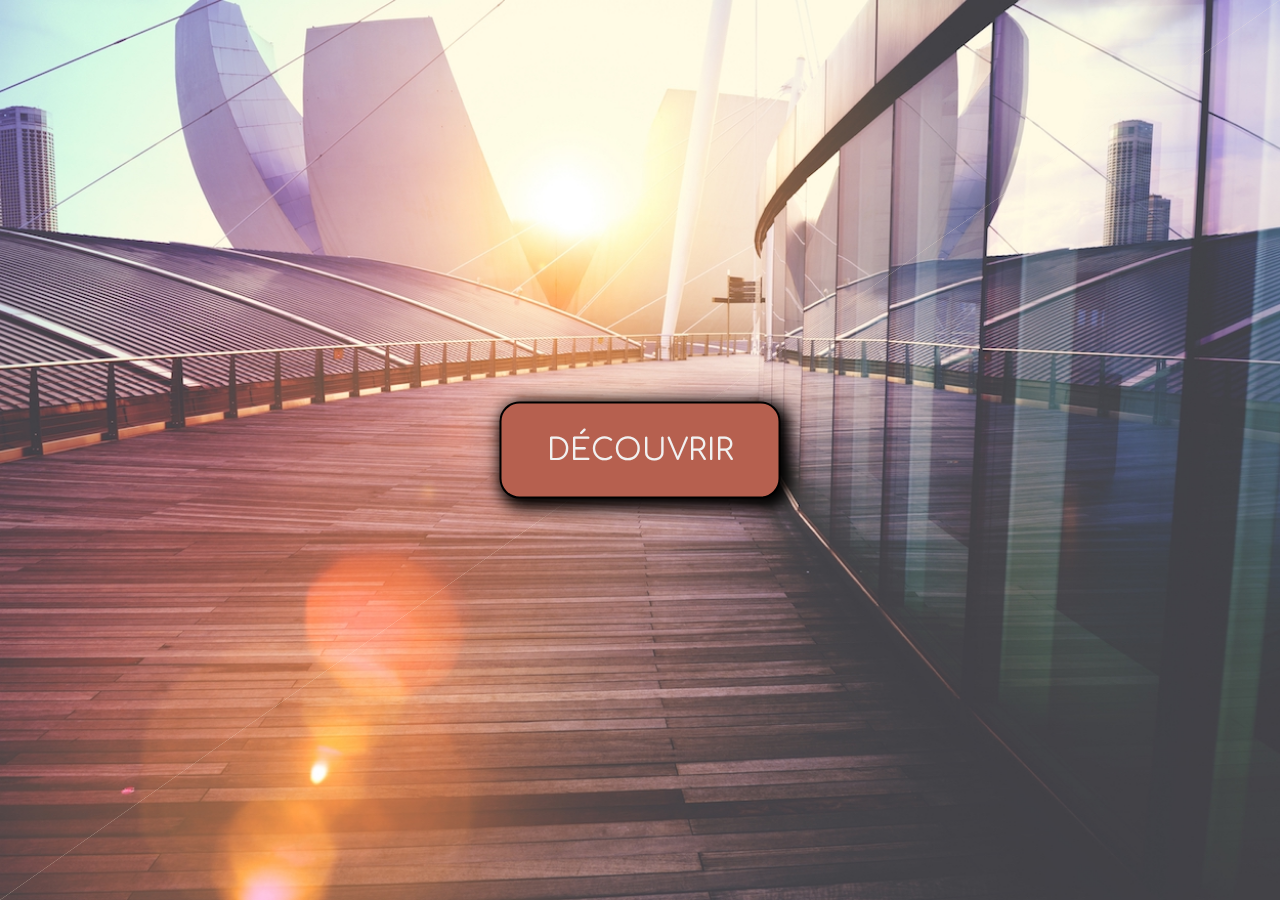
<file: index.html>
<!DOCTYPE html>
<html lang="en">
  <head>
    <meta charset="UTF-8" />
    <meta http-equiv="X-UA-Compatible" content="IE=edge" />
    <meta name="viewport" content="width=device-width, initial-scale=1.0" />
    <link rel="icon" href="./images/favicon.ico" />
    <link rel="stylesheet" href="./index.css" />
    <link
      rel="stylesheet"
      href="https://cdnjs.cloudflare.com/ajax/libs/font-awesome/6.1.2/css/all.min.css"
    />

    <title>Portfolio Stéphanie Le Bihan Développeuse Web</title>
    <meta
      name="description"
      content="En recherche active à Paris (junior) - Poste de développeur ou intégrateur  "
    />
  </head>
  <body>
    <div id="anim"></div>
    <div id="anim-2"></div>

    <button id="button" type="button" onclick="animation()">Découvrir</button>

    <div id="home-container">
      <header>
        <div id="background">
          <div class="back-container">
            <div class="logo">
              <picture>
                <source
                  srcset="images/Lotus-Flower-200w.png"
                  media="(min-width: 768px)"
                />
  
                <img src="images/Lotus-Flower-100w.png" alt="logo-lotus-flower" />
              </picture>
            </div>
            <div class="name">
              <h1>Stéphanie Le Bihan</h1>
            </div>
          </div>
  
          <div class="ellipse"></div>
        </div>
  
        <nav>
          <div class="btn-navigation">
            <div class="barre"></div>
            <div class="barre"></div>
            <div class="barre"></div>
          </div>
          <div class="navigation">
            <ul>
              <li>
                <a href="./index.html">
                  <i class="fa-solid fa-house"></i>
                </a>
                <a href="./competences.html">Compétences</a>
                <a href="./portfolio.html">Portfolio</a>
                <a href="./contact.html">Contact</a>
              </li>
            </ul>
          </div>
        </nav>
      </header>
      
      <main id="main">
        <i class="fa-solid fa-code"></i>
        <p>Bienvenue sur mon portfolio,</p>
        <p>
          Actuellement diplômée de la formation Développeuse Web
          d'OpenClassRooms, Je suis à la recherche d'un CDI sur Paris :-) Si
          vous souhaitez en connaître plus sur moi-même, mon parcours ou les
          projets, je vous invite à me contacter ou à naviguer sur le site.
        </p>
        <i class="fa-solid fa-laptop-code"></i>
      </main>
      <!-- footer Section -->
      <footer id="footer">
        <div class="footer-container">
          <p>Copyright © 2022 Stéphanie Le Bihan</p>
        </div>
      </footer>
      <!-- End footer Section -->
    </div>

    <script src="./index.js"></script>
  </body>
</html>
</file>
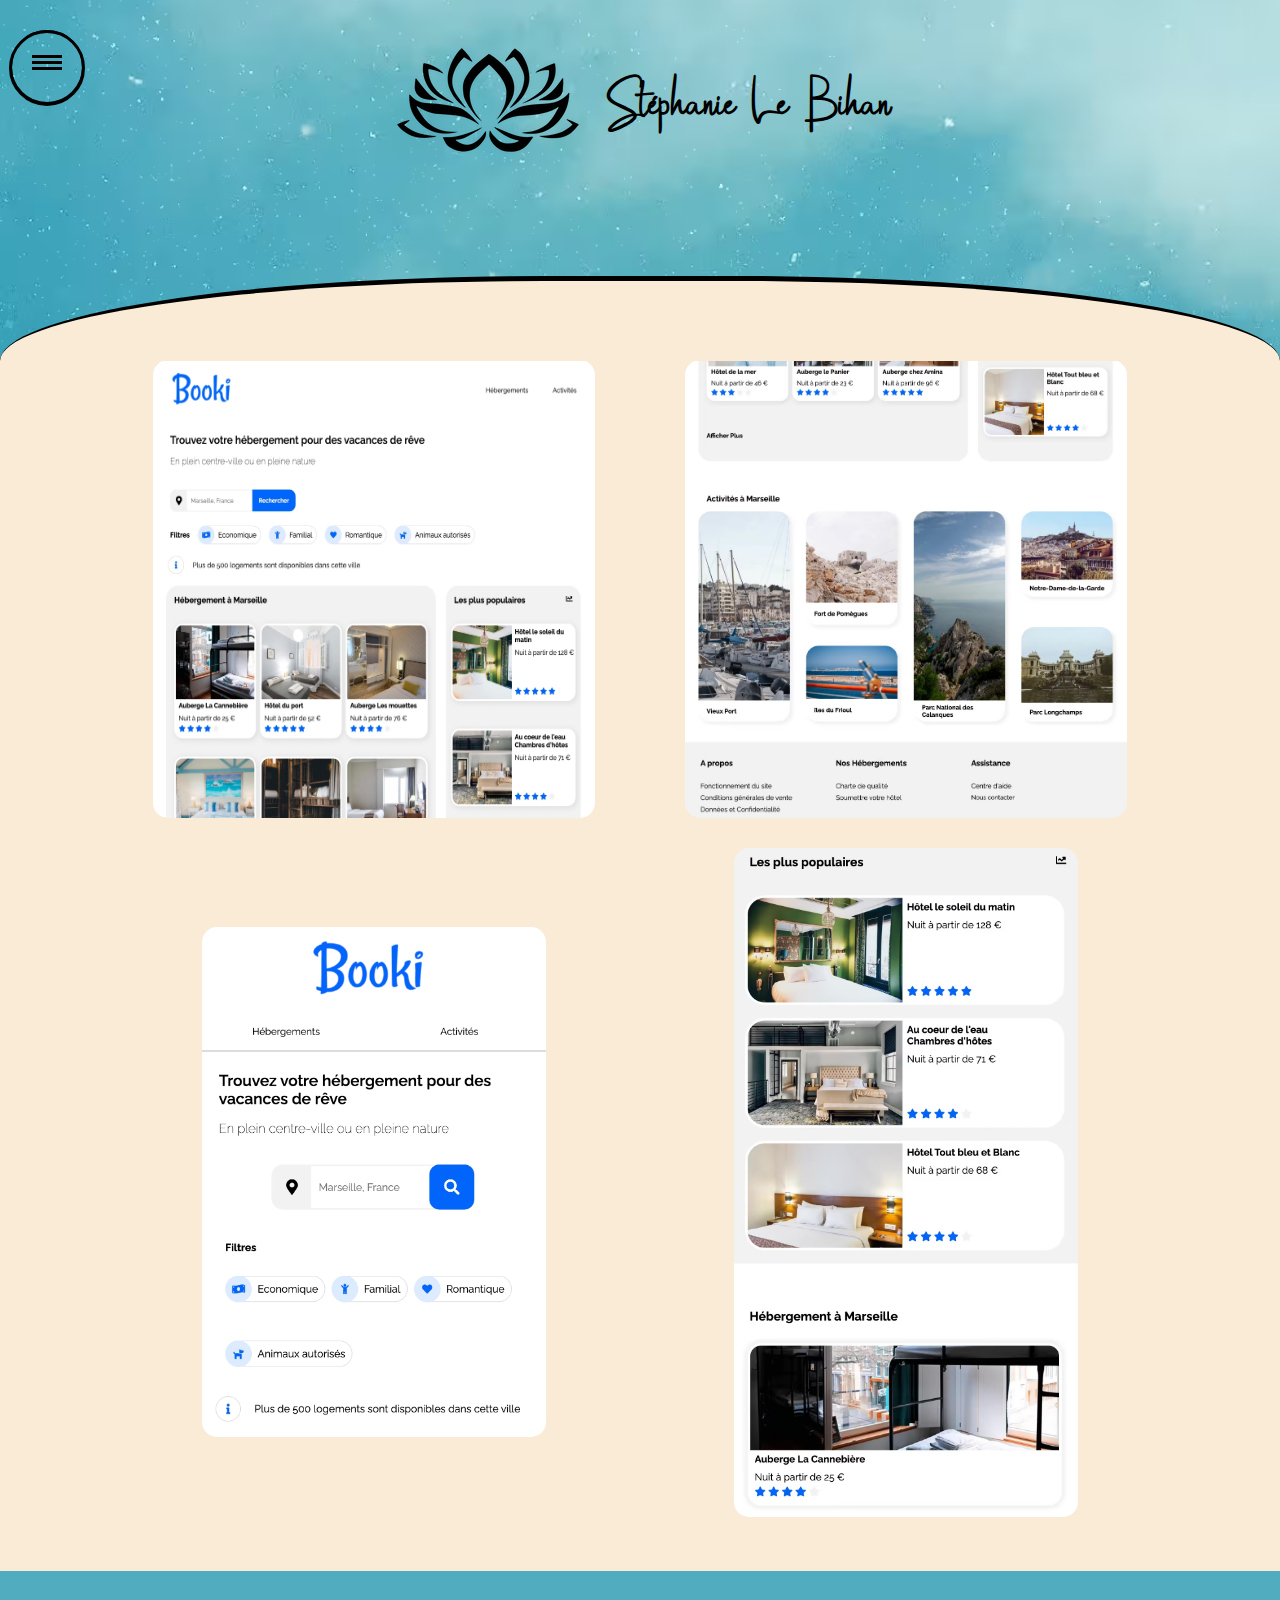
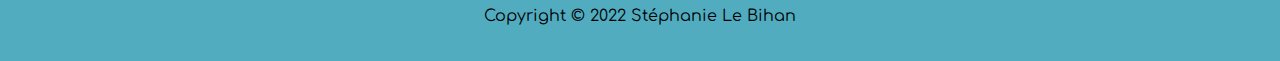
<file: booki.html>
<!DOCTYPE html>
<html lang="fr">
  <head>
    <meta charset="UTF-8" />
    <meta http-equiv="X-UA-Compatible" content="IE=edge" />
    <meta name="viewport" content="width=device-width, initial-scale=1.0" />
    <link rel="icon" href="./images/favicon.ico" />
    <link rel="stylesheet" href="./portfolio-mobile.css" />
    <link
      rel="stylesheet"
      href="https://cdnjs.cloudflare.com/ajax/libs/font-awesome/6.1.2/css/all.min.css"
    />
    <title>Booki</title>
    <meta
      name="description"
      content="En recherche active à Paris (junior) - Poste de développeur ou intégrateur  "
    />
  </head>
  <body>
    <header>
      <div id="background">
        <div class="back-container">
          <div class="logo">
            <picture>
              <source
                srcset="images/Lotus-Flower-200w.png"
                media="(min-width: 768px)"
              />

              <img src="images/Lotus-Flower-100w.png" alt="logo-lotus-flower" />
            </picture>
          </div>
          <div class="name">
            <h1>Stéphanie Le Bihan</h1>
          </div>
        </div>

        <div class="ellipse"></div>
      </div>

      <nav>
        <div class="btn-navigation">
          <div class="barre"></div>
          <div class="barre"></div>
          <div class="barre"></div>
        </div>
        <div class="navigation">
          <ul>
            <li>
              <a href="./index.html">
                <i class="fa-solid fa-house"></i>
              </a>
              <a href="./competences.html">Compétences</a>
              <a href="./portfolio.html">Portfolio</a>
              <a href="./contact.html">Contact</a>
            </li>
          </ul>
        </div>
      </nav>
    </header>

    <main id="main">
      <div class="contain">
        <div class="image-container h-100 w-90">
          <a href="./images/booki-1.avif" target="_blank">
            <img src="./images/booki-1.avif" alt="photo-1-booki" />
          </a>
        </div>
        <div class="image-container h-100 w-90">
          <a href="./images/booki-2.avif" target="_blank">
            <img src="./images/booki-2.avif" alt="photo-2-booki" />
          </a>
        </div>
        <div class="image-container w-70">
          <a href="./images/booki-mobile-1.avif" target="_blank">
            <img
              src="./images/booki-mobile-1.avif"
              alt="photo-mobile-1-booki"
            />
          </a>
        </div>
        <div class="image-container w-70">
          <a href="./images/booki-mobile-2.avif" target="_blank">
            <img
              src="./images/booki-mobile-2.avif"
              alt="photo-mobile-2-booki"
            />
          </a>
        </div>
      </div>
    </main>

    <!-- footer Section -->
    <footer id="footer">
      <div class="footer-container">
        <p>Copyright © 2022 Stéphanie Le Bihan</p>
      </div>
    </footer>
    <!-- End footer Section -->

    <script src="./portfolio.js"></script>
  </body>
</html>
</file>
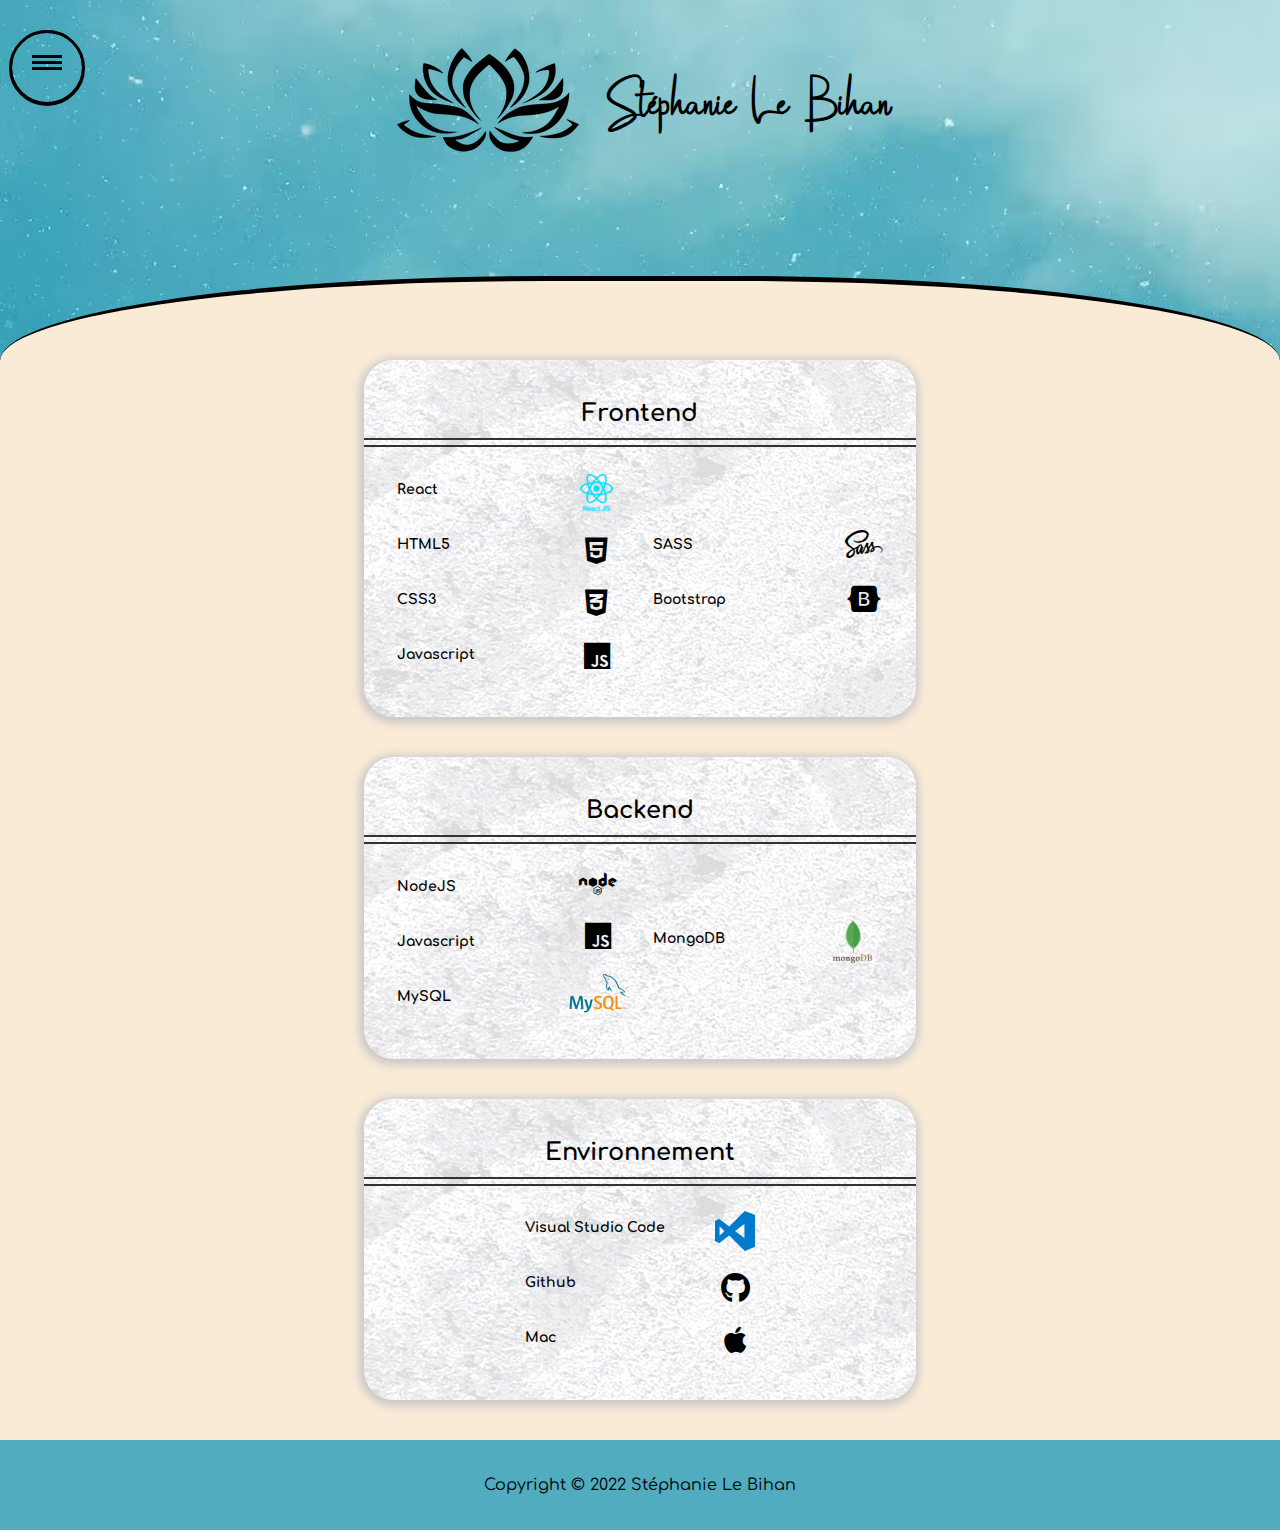
<file: competences.html>
<!DOCTYPE html>
<html lang="en">
  <head>
    <meta charset="UTF-8" />
    <meta http-equiv="X-UA-Compatible" content="IE=edge" />
    <meta name="viewport" content="width=device-width, initial-scale=1.0" />
    <link rel="icon" href="./images/favicon.ico" />
    <link rel="stylesheet" href="./competences.css" />
    <link
      rel="stylesheet"
      href="https://cdnjs.cloudflare.com/ajax/libs/font-awesome/6.1.2/css/all.min.css"
    />

    <title>Competences</title>
    <meta
      name="description"
      content="En recherche active à Paris (junior) - Poste de développeur ou intégrateur  "
    />
  </head>
  <body>
    <header>
      <div id="background">
        <div class="back-container">
          <div class="logo">
            <picture>
              <source
                srcset="images/Lotus-Flower-200w.png"
                media="(min-width: 768px)"
              />

              <img src="images/Lotus-Flower-100w.png" alt="logo-lotus-flower" />
            </picture>
          </div>
          <div class="name">
            <h1>Stéphanie Le Bihan</h1>
          </div>
        </div>

        <div class="ellipse"></div>
      </div>

      <nav>
        <div class="btn-navigation">
          <div class="barre"></div>
          <div class="barre"></div>
          <div class="barre"></div>
        </div>
        <div class="navigation">
          <ul>
            <li>
              <a href="./index.html">
                <i class="fa-solid fa-house"></i>
              </a>
              <a href="./competences.html">Compétences</a>
              <a href="./portfolio.html">Portfolio</a>
              <a href="./contact.html">Contact</a>
            </li>
          </ul>
        </div>
      </nav>
    </header>

    <!-- competences Section-->
    <main id="main">
      <section id="competences">
        <div class="competences-item" id="frontend">
          <h2>Frontend</h2>
          <hr />

          <div class="frontend-container">
            <div class="item-el">
              <div class="item-text">
                <ul>
                  <li><h3>React</h3></li>
                  <li><h3>HTML5</h3></li>
                  <li><h3>CSS3</h3></li>
                  <li><h3>Javascript</h3></li>
                </ul>
              </div>
              <div class="item-icon">
                <img
                  src="./images/1631110818-logo-react-js.png"
                  alt="logo-react"
                />
                <i class="fa-brands fa-html5"></i>
                <i class="fa-brands fa-css3-alt"></i>
                <i class="fa-brands fa-js"></i>
              </div>
            </div>
            <div class="item-el">
              <div class="item-text">
                <ul>
                  <li><h3>SASS</h3></li>
                  <li><h3>Bootstrap</h3></li>
                </ul>
              </div>
              <div class="item-icon">
                <i class="fa-brands fa-sass"></i>
                <i class="fa-brands fa-bootstrap"></i>
              </div>
            </div>
          </div>
        </div>

        <div class="competences-item" id="backend">
          <h2>Backend</h2>
          <hr />

          <div class="frontend-container">
            <div class="item-el">
              <div class="item-text">
                <ul>
                  <li><h3>NodeJS</h3></li>
                  <li><h3>Javascript</h3></li>
                  <li><h3>MySQL</h3></li>
                </ul>
              </div>

              <div class="item-icon">
                <i class="fa-brands fa-node"></i>
                <i class="fa-brands fa-js"></i>
                <img src="./images/logo-mysql-170x115.png" alt="logo mysql" />
              </div>
            </div>

            <div class="item-el">
              <div class="item-text">
                <ul>
                  <li>
                    <h3>MongoDB</h3>
                  </li>
                </ul>
              </div>

              <div class="item-icon">
                <img
                  src="./images/logo-mongo.png"
                  alt="logo mongoDB"
                  class="mongoDB"
                />
              </div>
            </div>
          </div>
        </div>

        <div class="competences-item" id="environnement">
          <h2>Environnement</h2>
          <hr />

          <div class="frontend-container">
            <div class="item-el">
              <div class="item-text">
                <ul>
                  <li><h3>Visual Studio Code</h3></li>
                  <li><h3>Github</h3></li>
                  <li><h3>Mac</h3></li>
                </ul>
              </div>

              <div class="item-icon">
                <img
                  src="./images/visual-studio-code-logo.png"
                  alt="logo visual-studio-code"
                />

                <i class="fa-brands fa-github"></i>

                <i class="fa-brands fa-apple"></i>
              </div>
            </div>
          </div>
        </div>
      </section>
    </main>
    <!-- End competences Section-->

    <!-- footer Section -->
    <footer>
      <div class="footer-container">
        <p>Copyright © 2022 Stéphanie Le Bihan</p>
      </div>
    </footer>
    <!-- End footer Section -->

    <script src="./apps.js"></script>
  </body>
</html>
</file>
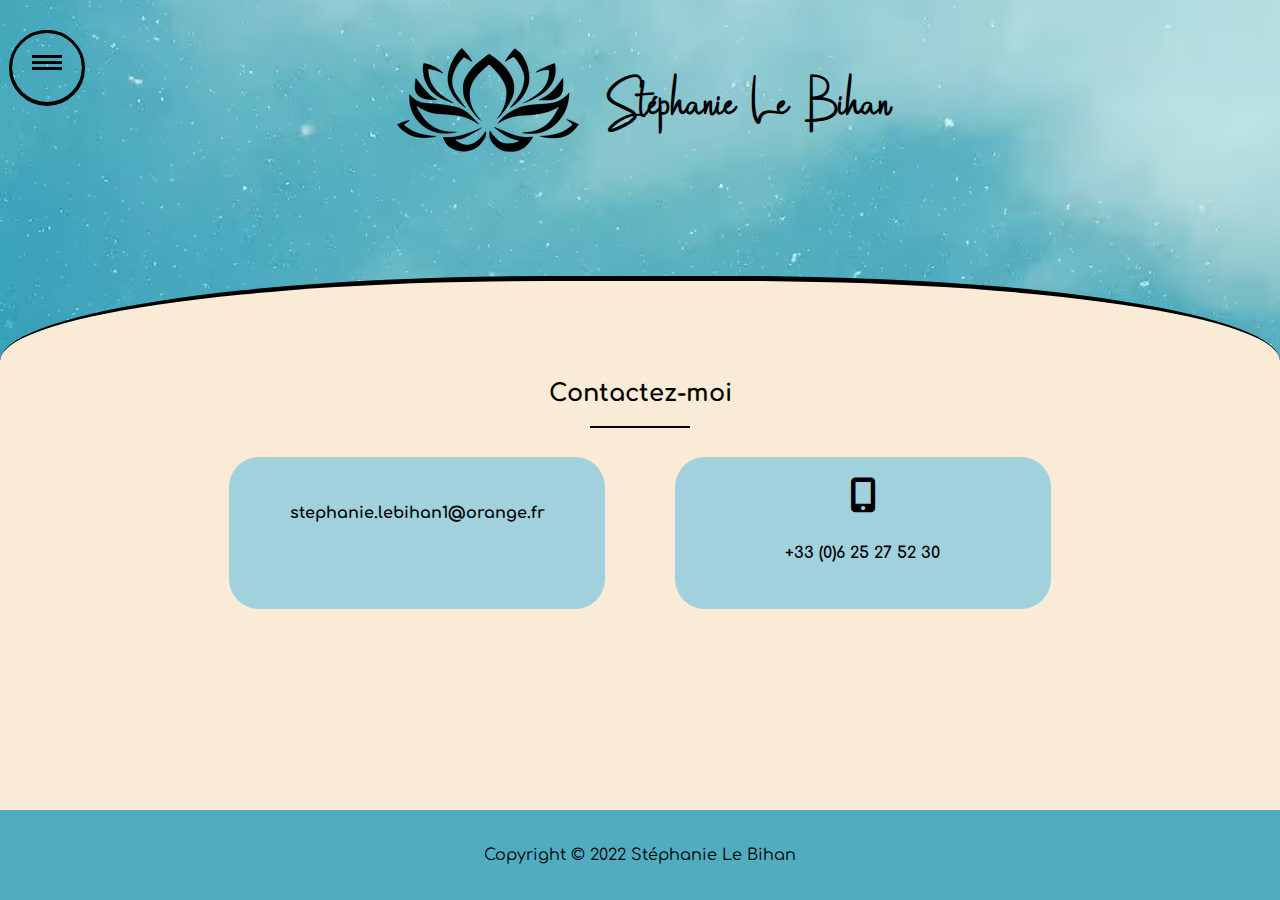
<file: contact.html>
<!DOCTYPE html>
<html lang="en">
  <head>
    <meta charset="UTF-8" />
    <meta http-equiv="X-UA-Compatible" content="IE=edge" />
    <meta name="viewport" content="width=device-width, initial-scale=1.0" />
    <link rel="icon" href="./images/favicon.ico" />
    <link rel="stylesheet" href="./contact.css" />
    <link
      rel="stylesheet"
      href="https://cdnjs.cloudflare.com/ajax/libs/font-awesome/6.1.2/css/all.min.css"
    />
    <title>Contact</title>
    <meta
      name="description"
      content="En recherche active à Paris (junior) - Poste de développeur ou intégrateur  "
    />
  </head>
  <body>
    <header>
      <div id="background">
        <div class="back-container">
          <div class="logo">
            <picture>
              <source
                srcset="images/Lotus-Flower-200w.png"
                media="(min-width: 768px)"
              />

              <img src="images/Lotus-Flower-100w.png" alt="logo-lotus-flower" />
            </picture>
          </div>
          <div class="name">
            <h1>Stéphanie Le Bihan</h1>
          </div>
        </div>

        <div class="ellipse"></div>
      </div>

      <nav>
        <div class="btn-navigation">
          <div class="barre"></div>
          <div class="barre"></div>
          <div class="barre"></div>
        </div>
        <div class="navigation">
          <ul>
            <li>
              <a href="./index.html">
                <i class="fa-solid fa-house"></i>
              </a>
              <a href="./competences.html">Compétences</a>
              <a href="./portfolio.html">Portfolio</a>
              <a href="./contact.html">Contact</a>
            </li>
          </ul>
        </div>
      </nav>
    </header>

    <main id="main">
      <section id="contact">
        <div class="outer-container">
          <div class="outer-container title">
            <h2>Contactez-moi</h2>
          </div>
          <div class="space-between">
            <div class="bloc-mail">
              <div class="icon">
                <i class="fa-duotone fa-at"></i>
              </div>
              <div class="text">
                <p>stephanie.lebihan1@orange.fr</p>
              </div>
            </div>
            <div class="bloc-mail">
              <div class="icon">
                <i class="fa-solid fa-mobile-screen-button"></i>
              </div>
              <div class="text">
                <p>+33 (0)6 25 27 52 30</p>
              </div>
            </div>
          </div>
        </div>
      </section>
    </main>
    <!-- footer Section -->
    <footer id="footer">
      <div class="footer-container">
        <p>Copyright © 2022 Stéphanie Le Bihan</p>
      </div>
    </footer>
    <!-- End footer Section -->
    <script src="./portfolio.js"></script>
  </body>
</html>
</file>
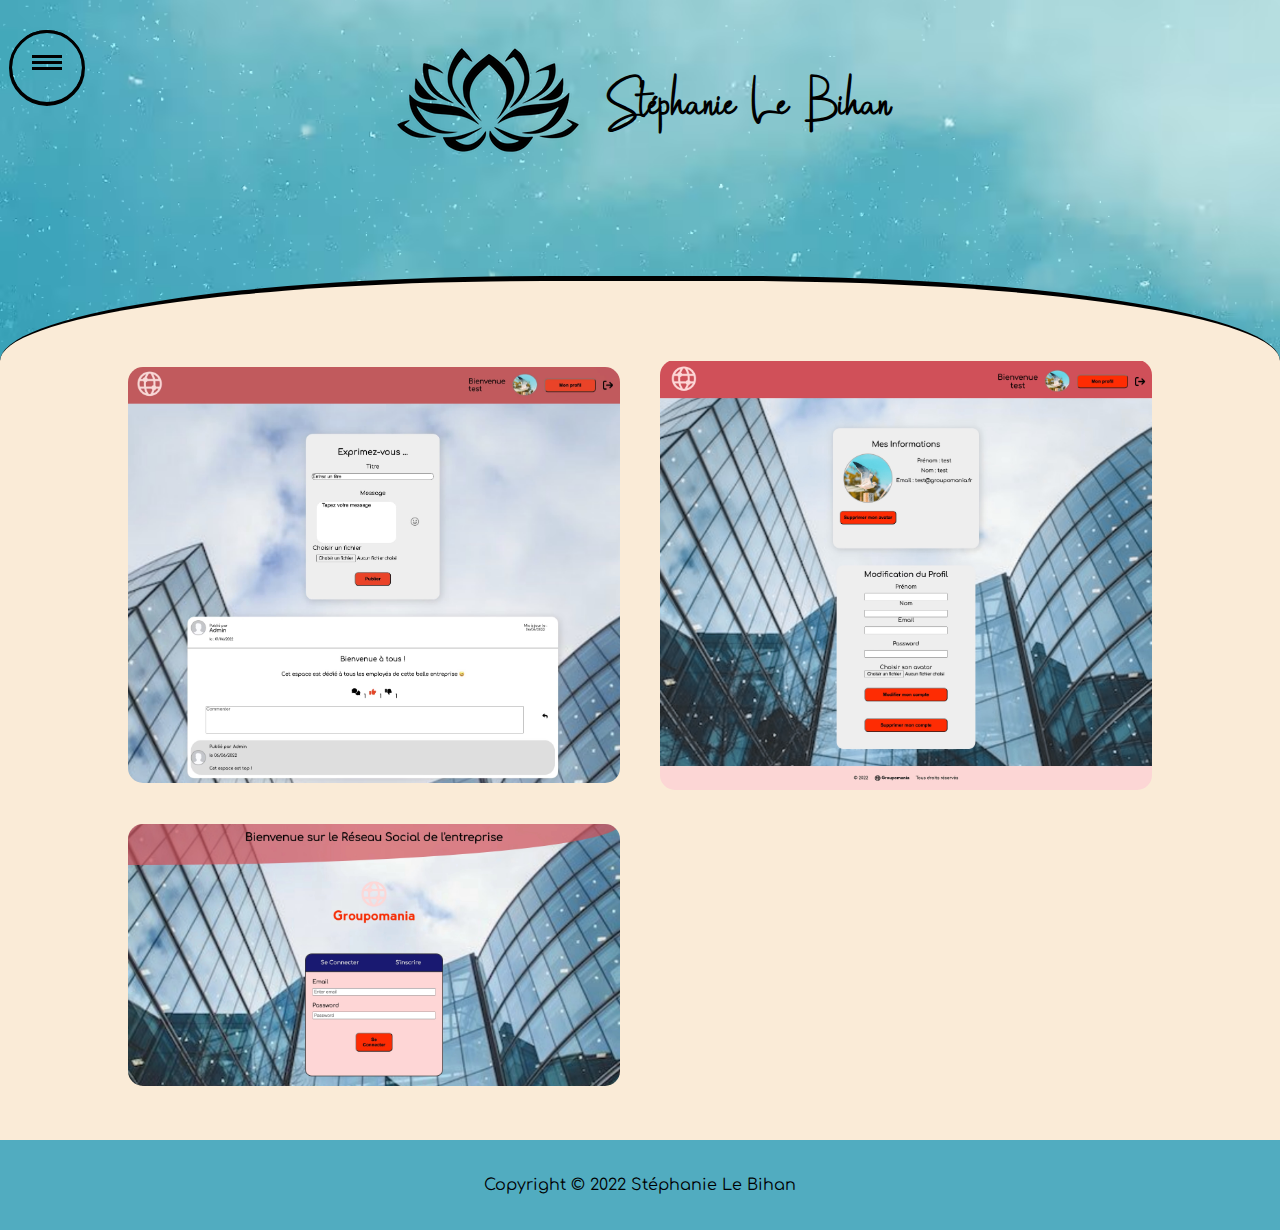
<file: groupomania.html>
<!DOCTYPE html>
<html lang="fr">
  <head>
    <meta charset="UTF-8" />
    <meta http-equiv="X-UA-Compatible" content="IE=edge" />
    <meta name="viewport" content="width=device-width, initial-scale=1.0" />
    <link rel="icon" href="./images/favicon.ico" />
    <link rel="stylesheet" href="./portfolio-mobile.css" />
    <link
      rel="stylesheet"
      href="https://cdnjs.cloudflare.com/ajax/libs/font-awesome/6.1.2/css/all.min.css"
    />
    <title>Groupomania</title>
    <meta
      name="description"
      content="En recherche active à Paris (junior) - Poste de développeur ou intégrateur  "
    />
  </head>
  <body>
    <header>
      <div id="background">
        <div class="back-container">
          <div class="logo">
            <picture>
              <source
                srcset="images/Lotus-Flower-200w.png"
                media="(min-width: 768px)"
              />

              <img src="images/Lotus-Flower-100w.png" alt="logo-lotus-flower" />
            </picture>
          </div>
          <div class="name">
            <h1>Stéphanie Le Bihan</h1>
          </div>
        </div>

        <div class="ellipse"></div>
      </div>

      <nav>
        <div class="btn-navigation">
          <div class="barre"></div>
          <div class="barre"></div>
          <div class="barre"></div>
        </div>
        <div class="navigation">
          <ul>
            <li>
              <a href="./index.html">
                <i class="fa-solid fa-house"></i>
              </a>
              <a href="./competences.html">Compétences</a>
              <a href="./portfolio.html">Portfolio</a>
              <a href="./contact.html">Contact</a>
            </li>
          </ul>
        </div>
      </nav>
    </header>

    <main id="main">
      <div class="contain">
        <div class="image-container">
          <a href="./images/groupomania-1.avif" target="_blank">
            <img src="./images/groupomania-1.avif" alt="photo-1-groupomania" />
          </a>
        </div>
        <div class="image-container">
          <a href="./images/groupomania-3.avif" target="_blank">
            <img src="./images/groupomania-3.avif" alt="photo-2-groupomania" />
          </a>
        </div>
        <div class="image-container">
          <a href="./images/groupomania-2.avif" target="_blank">
            <img src="./images/groupomania-2.avif" alt="photo-3-groupomania" />
          </a>
        </div>
      </div>
    </main>

    <!-- footer Section -->
    <footer id="footer">
      <div class="footer-container">
        <p>Copyright © 2022 Stéphanie Le Bihan</p>
      </div>
    </footer>
    <!-- End footer Section -->

    <script src="./portfolio.js"></script>
  </body>
</html>
</file>
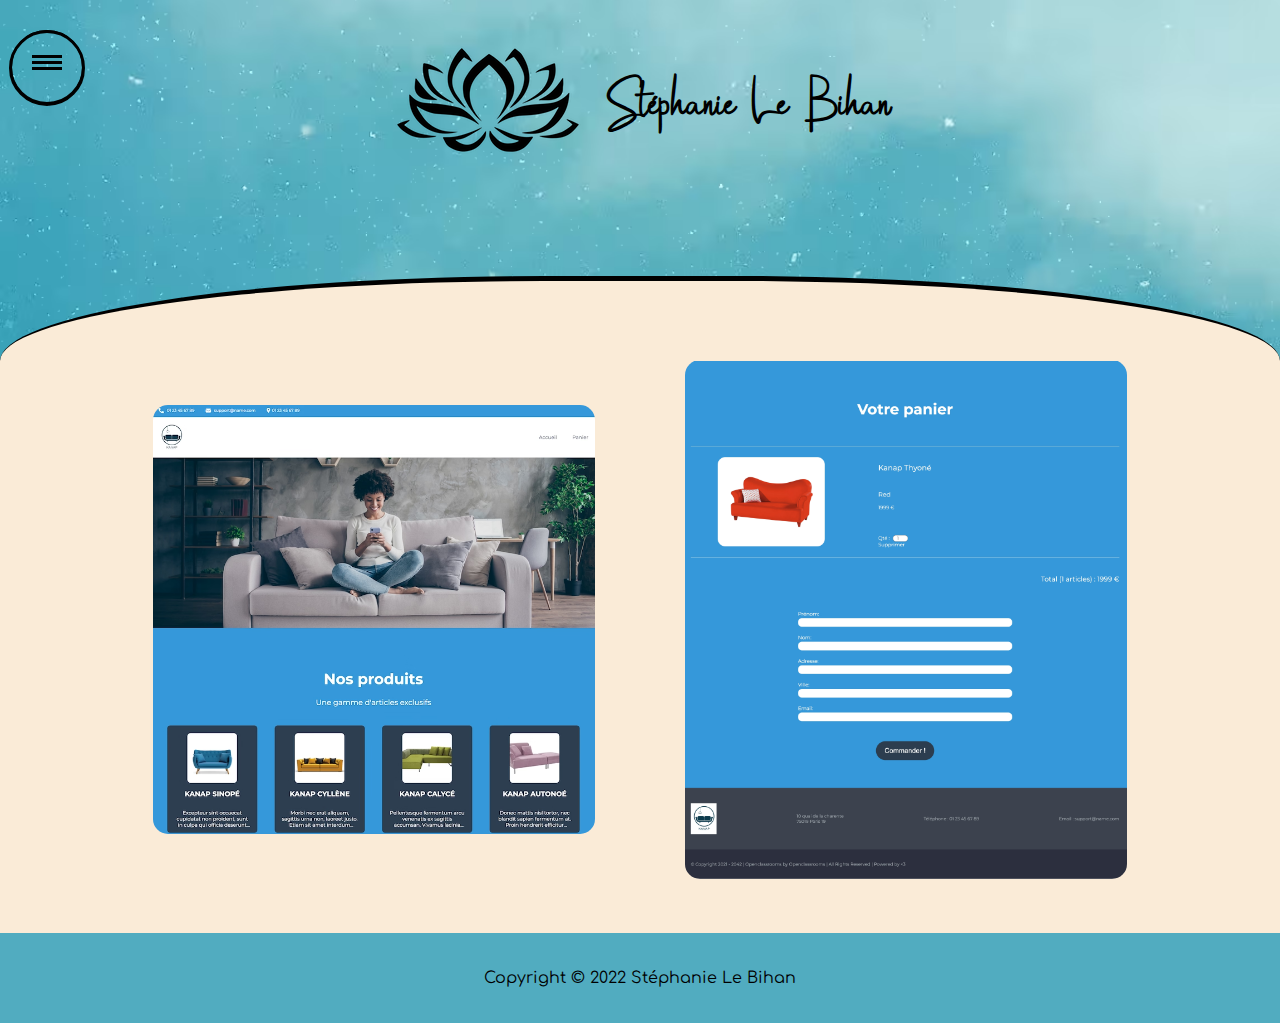
<file: kanap.html>
<!DOCTYPE html>
<html lang="fr">
  <head>
    <meta charset="UTF-8" />
    <meta http-equiv="X-UA-Compatible" content="IE=edge" />
    <meta name="viewport" content="width=device-width, initial-scale=1.0" />
    <link rel="icon" href="./images/favicon.ico" />
    <link rel="stylesheet" href="./portfolio-mobile.css" />
    <link
      rel="stylesheet"
      href="https://cdnjs.cloudflare.com/ajax/libs/font-awesome/6.1.2/css/all.min.css"
    />
    <title>Kanap</title>
    <meta
      name="description"
      content="En recherche active à Paris (junior) - Poste de développeur ou intégrateur  "
    />
  </head>
  <body>
    <header>
      <div id="background">
        <div class="back-container">
          <div class="logo">
            <picture>
              <source
                srcset="images/Lotus-Flower-200w.png"
                media="(min-width: 768px)"
              />

              <img src="images/Lotus-Flower-100w.png" alt="logo-lotus-flower" />
            </picture>
          </div>
          <div class="name">
            <h1>Stéphanie Le Bihan</h1>
          </div>
        </div>

        <div class="ellipse"></div>
      </div>

      <nav>
        <div class="btn-navigation">
          <div class="barre"></div>
          <div class="barre"></div>
          <div class="barre"></div>
        </div>
        <div class="navigation">
          <ul>
            <li>
              <a href="./index.html">
                <i class="fa-solid fa-house"></i>
              </a>
              <a href="./competences.html">Compétences</a>
              <a href="./portfolio.html">Portfolio</a>
              <a href="./contact.html">Contact</a>
            </li>
          </ul>
        </div>
      </nav>
    </header>

    <main id="main">
      <div class="contain">
        <div class="image-container w-90">
          <a href="./images/Kanap-1.avif" target="_blank">
            <img src="./images/Kanap-1.avif" alt="photo-1-kanap" />
          </a>
        </div>
        <div class="image-container w-90">
          <a href="./images/Kanap-2.avif" target="_blank">
            <img src="./images/Kanap-2.avif" alt="photo-2-kanap" />
          </a>
        </div>
      </div>
    </main>

    <!-- footer Section -->
    <footer id="footer">
      <div class="footer-container">
        <p>Copyright © 2022 Stéphanie Le Bihan</p>
      </div>
    </footer>
    <!-- End footer Section -->

    <script src="./portfolio.js"></script>
  </body>
</html>
</file>
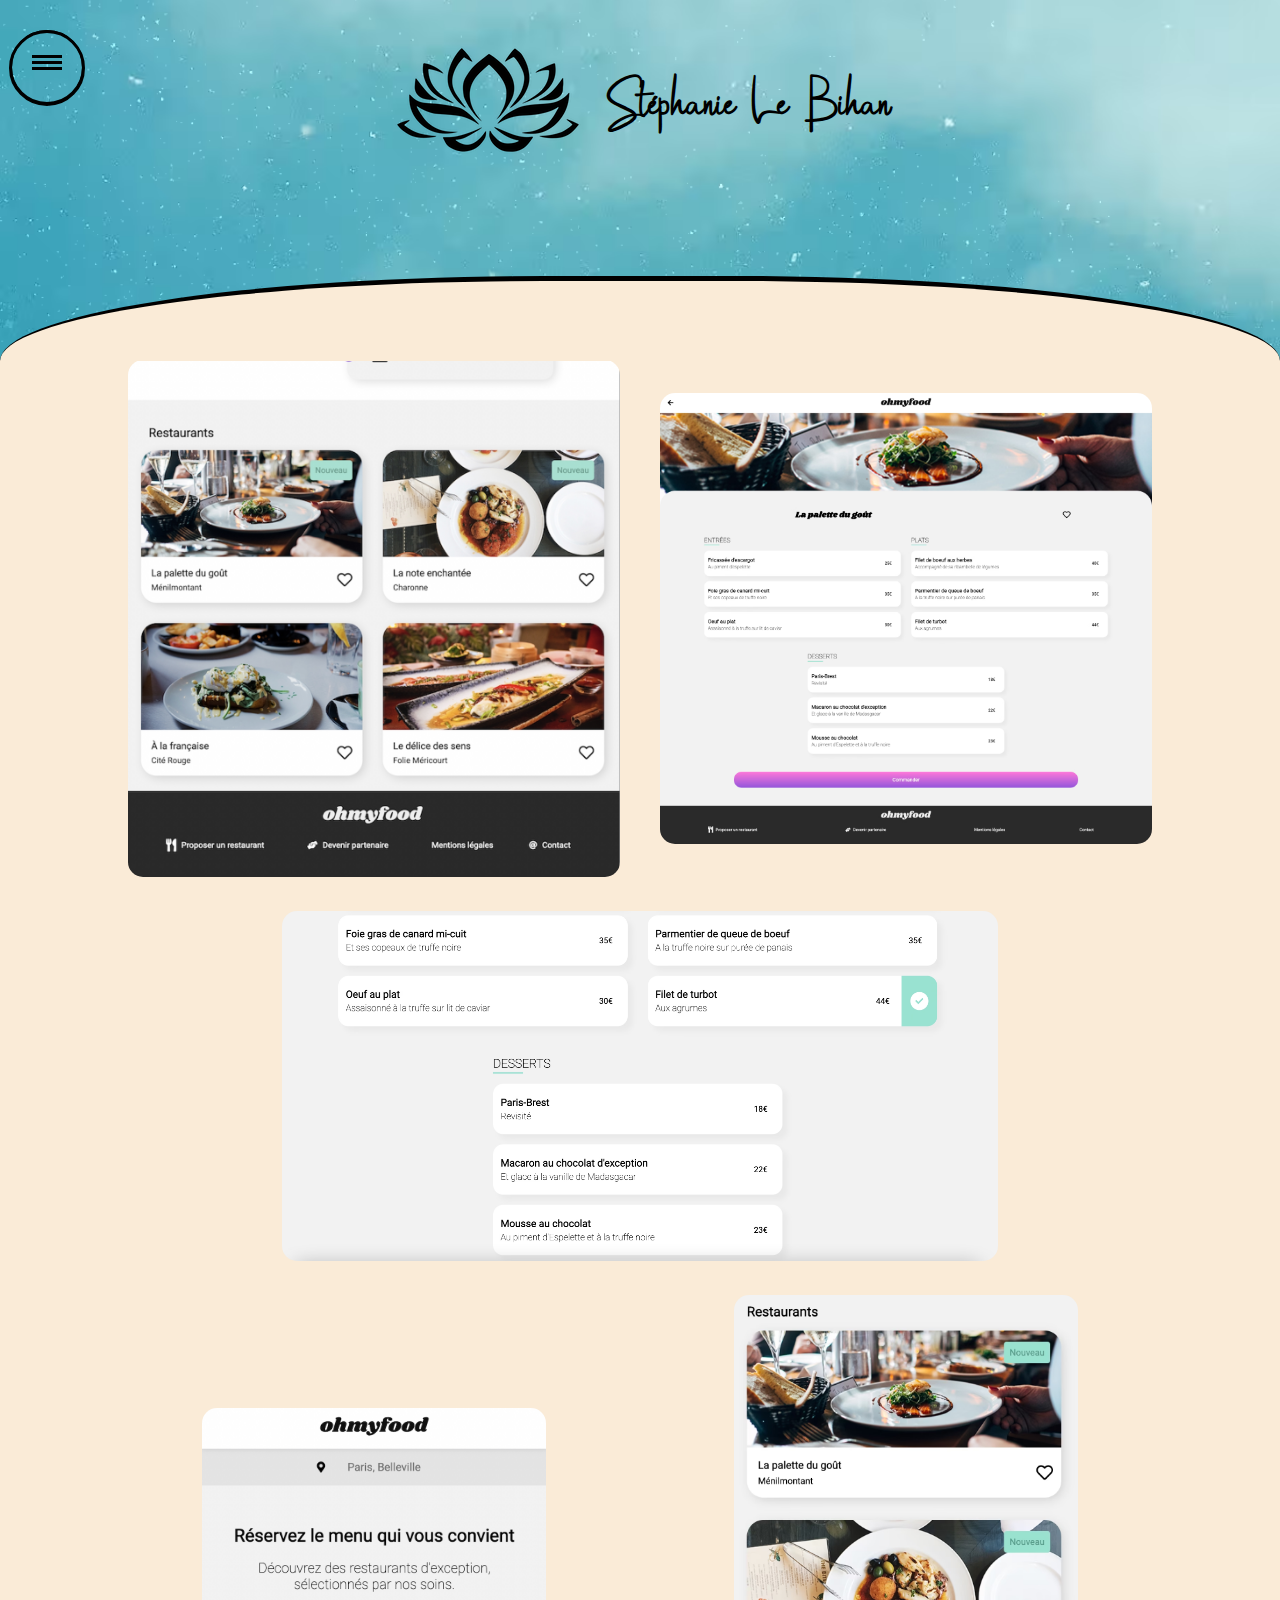
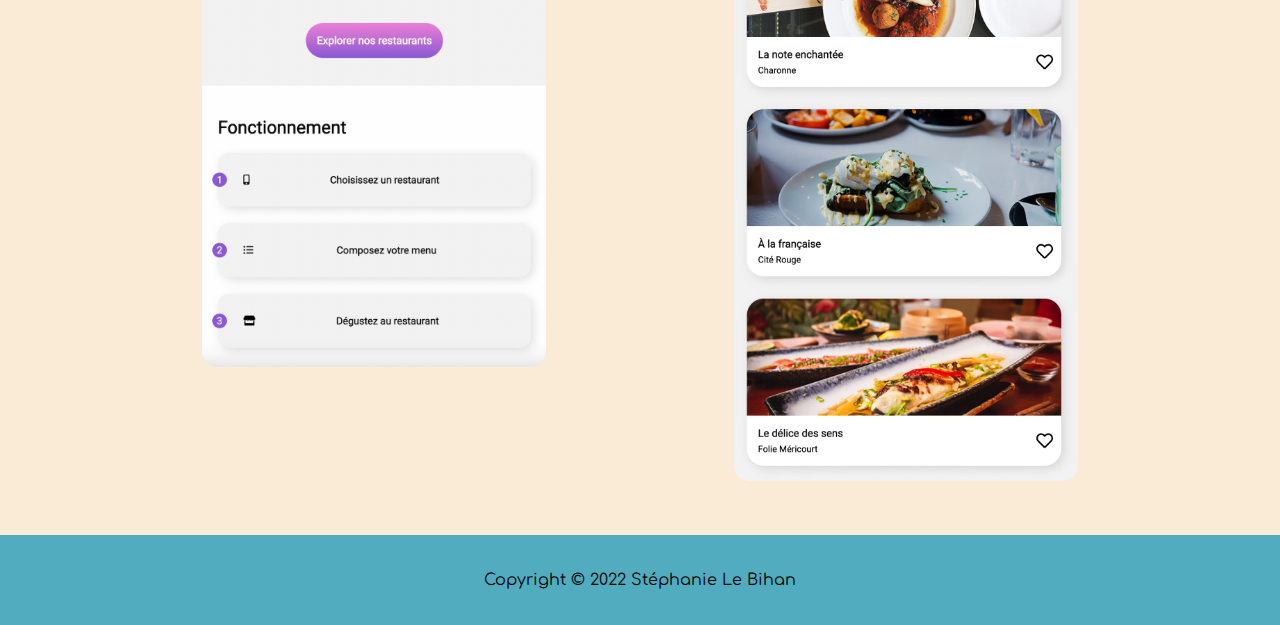
<file: ohmyfood.html>
<!DOCTYPE html>
<html lang="fr">
  <head>
    <meta charset="UTF-8" />
    <meta http-equiv="X-UA-Compatible" content="IE=edge" />
    <meta name="viewport" content="width=device-width, initial-scale=1.0" />
    <link rel="icon" href="./images/favicon.ico" />
    <link rel="stylesheet" href="./portfolio-mobile.css" />
    <link
      rel="stylesheet"
      href="https://cdnjs.cloudflare.com/ajax/libs/font-awesome/6.1.2/css/all.min.css"
    />
    <title>Oh My Food</title>
    <meta
      name="description"
      content="En recherche active à Paris (junior) - Poste de développeur ou intégrateur  "
    />
  </head>
  <body>
    <header>
      <div id="background">
        <div class="back-container">
          <div class="logo">
            <picture>
              <source
                srcset="images/Lotus-Flower-200w.png"
                media="(min-width: 768px)"
              />

              <img src="images/Lotus-Flower-100w.png" alt="logo-lotus-flower" />
            </picture>
          </div>
          <div class="name">
            <h1>Stéphanie Le Bihan</h1>
          </div>
        </div>

        <div class="ellipse"></div>
      </div>

      <nav>
        <div class="btn-navigation">
          <div class="barre"></div>
          <div class="barre"></div>
          <div class="barre"></div>
        </div>
        <div class="navigation">
          <ul>
            <li>
              <a href="./index.html">
                <i class="fa-solid fa-house"></i>
              </a>
              <a href="./competences.html">Compétences</a>
              <a href="./portfolio.html">Portfolio</a>
              <a href="./contact.html">Contact</a>
            </li>
          </ul>
        </div>
      </nav>
    </header>

    <main id="main">
      <div class="contain">
        <div class="image-container">
          <a href="./images/ohmyfood-1.avif" target="_blank">
            <img src="./images/ohmyfood-1.avif" alt="photo-1-ohmyfood" />
          </a>
        </div>

        <div class="image-container">
          <a href="./images/ohmyfood-2.avif" target="_blank">
            <img src="./images/ohmyfood-2.avif" alt="photo-2-ohmyfood" />
          </a>
        </div>

        <div class="image-container w-2 w-70" class="w100">
          <a href="./images/ohmyfood-3-min.avif" target="_blank">
            <img src="./images/ohmyfood-3-min.avif" alt="photo-3-ohmyfood" />
          </a>
        </div>

        <div class="image-container w-70">
          <a href="./images/ohmyfood-1-mobile.avif" target="_blank">
            <img
              src="./images/ohmyfood-1-mobile.avif"
              alt="photo-mobile-1-ohmyfood"
            />
          </a>
        </div>

        <div class="image-container w-70">
          <a href="./images/ohmyfood-2-mobile.avif" target="_blank">
            <img
              src="./images/ohmyfood-2-mobile.avif"
              alt="photo-mobile-2-ohmyfood"
            />
          </a>
        </div>
      </div>
    </main>

    <!-- footer Section -->
    <footer id="footer">
      <div class="footer-container">
        <p>Copyright © 2022 Stéphanie Le Bihan</p>
      </div>
    </footer>
    <!-- End footer Section -->

    <script src="./portfolio.js"></script>
  </body>
</html>
</file>
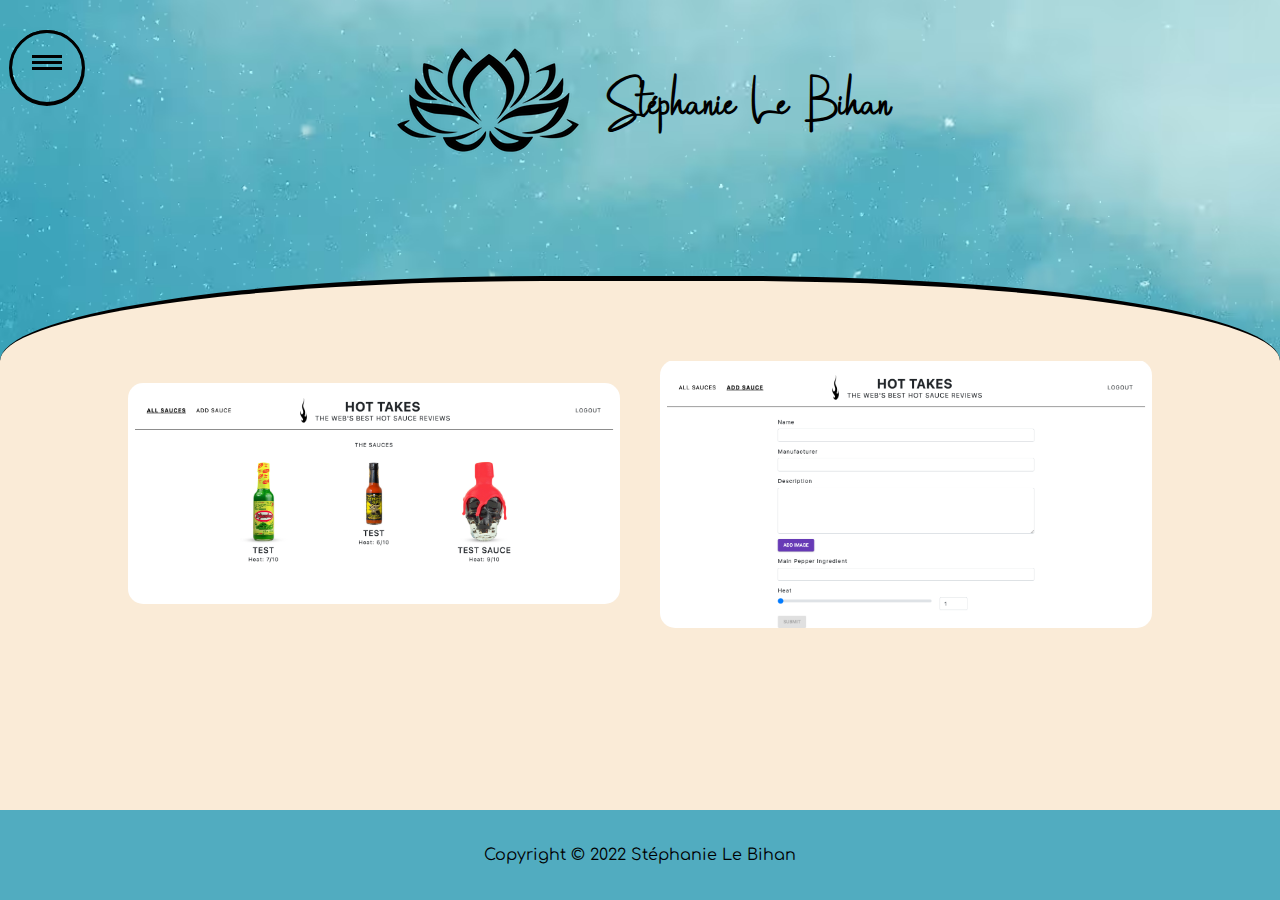
<file: piiquante.html>
<!DOCTYPE html>
<html lang="fr">
  <head>
    <meta charset="UTF-8" />
    <meta http-equiv="X-UA-Compatible" content="IE=edge" />
    <meta name="viewport" content="width=device-width, initial-scale=1.0" />
    <link rel="icon" href="./images/favicon.ico" />
    <link rel="stylesheet" href="./portfolio-mobile.css" />
    <link
      rel="stylesheet"
      href="https://cdnjs.cloudflare.com/ajax/libs/font-awesome/6.1.2/css/all.min.css"
    />
    <title>Piiquante</title>
    <meta
      name="description"
      content="En recherche active à Paris (junior) - Poste de développeur ou intégrateur  "
    />
  </head>
  <body>
    <header>
      <div id="background">
        <div class="back-container">
          <div class="logo">
            <picture>
              <source
                srcset="images/Lotus-Flower-200w.png"
                media="(min-width: 768px)"
              />

              <img src="images/Lotus-Flower-100w.png" alt="logo-lotus-flower" />
            </picture>
          </div>
          <div class="name">
            <h1>Stéphanie Le Bihan</h1>
          </div>
        </div>

        <div class="ellipse"></div>
      </div>

      <nav>
        <div class="btn-navigation">
          <div class="barre"></div>
          <div class="barre"></div>
          <div class="barre"></div>
        </div>
        <div class="navigation">
          <ul>
            <li>
              <a href="./index.html">
                <i class="fa-solid fa-house"></i>
              </a>
              <a href="./competences.html">Compétences</a>
              <a href="./portfolio.html">Portfolio</a>
              <a href="./contact.html">Contact</a>
            </li>
          </ul>
        </div>
      </nav>
    </header>

    <main id="main">
      <div class="contain">
        <div class="image-container">
          <a href="./images/piiquante.png" target="_blank">
            <img src="./images/piiquante.png" alt="photo-1-piiquante" />
          </a>
        </div>
        <div class="image-container">
          <a href="./images/piiquante-2.png" target="_blank">
            <img src="./images/piiquante-2.png" alt="photo-2-piiquante" />
          </a>
        </div>
      </div>
    </main>

    <!-- footer Section -->
    <footer id="footer">
      <div class="footer-container">
        <p>Copyright © 2022 Stéphanie Le Bihan</p>
      </div>
    </footer>
    <!-- End footer Section -->

    <script src="./portfolio.js"></script>
  </body>
</html>
</file>
<file: index.css>
@import url('https://fonts.googleapis.com/css2?family=Comfortaa:wght@300;400;500;600;700;800;900&display=swap');

@font-face {
  font-family: "saithik handwritten";
  src: url(./fonts/Saithik-Handwritten.ttf);
}

body {
  background: #faebd7;
  margin: 0px;
  font-family: "Comfortaa";
  display: flex;
  flex-direction: column;
  height: 100vh;
}

ul {
  list-style: none;
}
a{
  text-decoration: none;
}
table {
  border-collapse: collapse;
  border-spacing: 0;
}

.marginLeft {
  margin-left: 100px
}
.marginLeftBack{
  margin-left: 100px;
}

/*  OUVERTURE */

#anim {
  background-image: url(./images/compress-contemporary-building-exterior-skyscraper-design-concept.avif);
  background-size: cover;
  background-repeat: no-repeat;
  width: 100%;
  height: 100vh;
  z-index: 1000;
  position: fixed;
  -webkit-clip-path: polygon(0 100%, 100% 100%, 100% 0);
  clip-path: polygon(0 100%, 100% 100%, 100% 0);
}

#anim-2 {
  background-image: url(./images/compress-contemporary-building-exterior-skyscraper-design-concept.avif);
  background-size: cover;
  background-repeat: no-repeat;
  width: 100%;
  height: 100vh;
  z-index: 1000;
  position: fixed;
  -webkit-clip-path: polygon(0 100%, 0 0, 100% 0);
  clip-path: polygon(0 100%, 0 0, 100% 0);

}

#button {
  position: fixed;
  z-index: 1000;
  transform: translate(-50%,-50%);
  top: 50%;
  left: 50%;
  border-radius: 20px;
	border: 2px solid black;
	cursor: pointer;
	font-family: Comfortaa;
	background: #b6604f;
	color: #f1f1f1;
	font-size: 30px;
	padding: 30px 45px;
	text-transform: uppercase;
  box-shadow: 5px 5px 15px 5px black;
}

/* END OUVERTURE */

/* HEADER */

#home-container { 
  display: flex;
  flex-direction: column;
  align-items: center;
  width: 100%;
  height: 100vh;
  opacity: 0;
}
.name {
  left: 30%;
  text-align: center;
  font-family: saithik handwritten;
  font-size: 22px;
  display: flex;
  flex-wrap: wrap;
  margin-left: 20px;
}
h1{
  margin: 0px;
}

#background {
  background-image: url(images/resul-mentes-DbwYNr8RPbg-unsplash.avif);
  position: relative;
  height: 40vh;
  width: 100vw;
  background-attachment: fixed;
  background-position: left;
  background-size: cover;
}
.back-container{
  display: flex;
  align-items: center;
  justify-content: center;
  transition: all 0.3s ease;
}


.ellipse {
  position: absolute;
  border-radius: 50%/100px 100px 0 0; 
  background-color: antiquewhite;
  height: 80px;
  width: 100%;
  bottom: -1px;
  border-top: 5px solid black;
}

/* END HEADER */

/* MENU */


#main {
  transition: all 0.3s ease;
  flex-grow: 1;
  text-align: center;
  width: 60%;
  margin-bottom: 80px;
}
#main i{
    font-size: 30px;
}
#main p{
    line-height:30px ;
}
.btn-navigation {
  position: fixed;
  border: 2px solid black;
  border-radius: 50px;
  padding: 20px;
  height: 30px;
  width: 30px;
  top: 30px;
  z-index: 5000;
  left: 10px;
  cursor: crosshair;
  transition: border .3s ease-in-out;
}

.btn-navigation::after {
  position: fixed;
  content: '';
  height: 30px;
  width: 30px;
  padding: 20px;
  left: 9px;
  top: 30px;
  border-radius: 50%;
  border: 3px solid black;
  animation: hamburger_puls 1s ease infinite;
  transition: border .3s ease-in-out;
  z-index: 5000;
}

.btn-navigation.black,
.btn-navigation.black::after {
  border: 3px solid white
}

.btn-navigation .barre {
  width: 30px;
  height: 3px;
  background: black;
  margin-top: 3px;
  transition: background .3s ease-in-out;
  -webkit-transition: background .3s ease-in-out;
}

.btn-navigation .barre.black{
  background: white;
}

.btn-navigation .barre.black:nth-child(1) {
  transform: translateY(5px) rotate(-45deg);
}

.btn-navigation .barre.black:nth-child(2) {
  opacity: 0;
  width: 0%;
}

.btn-navigation .barre.black:nth-child(3) {
  transform: translateY(-7px) rotate(45deg);

}

/* MENU TABLETTE DESKTOP */

.navigation {
  position: fixed;
  top: 0px;
  border-bottom-right-radius: 250px;
  left: 0;
  height: 100%;
  padding: 0px;
  background-color: #44749a;
  width: 200px;
  transition: transform .6S ease-in-out;
  -webkit-transform: transform .6S ease-in-out;
  transform: translateX(-100%);
  -webkit-transform: translateX(-100%);
}

.navigation.isOpen {
  transform: translateX(0%);
  animation-name: fadeIn;
}

.navigation ul {
  position: absolute;
  z-index: 100;
  top: 50%;
  left: 50%;
  width: 100%;
  transform: translate(-50%, -50%);
  padding: 0px;
}

.navigation ul li {
  display: flex;
  flex-direction: column;
}

.navigation ul li a {
  color: white;
  text-transform: uppercase;
  margin: 20px 0;
  font-size: 20px;
  letter-spacing: 0.07em;
  font-weight: 800;
  text-align: center;
}
/* END MENU TABLETTE DESKTOP */

/* FOOTER */

#footer{
    background: #51acc0;
    text-align: center;
    padding: 20px 0px 20px 0px;
    width: 100%;
  }
  
  /* END FOOTER */
  
  
  @media screen and (max-width:768px) {
  
    .back-container{
      display: flex;
      flex-direction: column;
    }
  
  
    .name{
      font-size: 17px;
      left: 30%;
      margin-left:0px;  
    }
  
    .navigation.isOpen {
      background-color: rgba(0, 0, 0, 0.9);
      position: fixed;
      height: 100%;
      width: 100%;
      top: 0;
      left: 0;
      z-index: 4000;
      animation: fadeIn 0.5s linear;
      display: block;
      border-bottom-right-radius: 0px;
    }
    .navigation ul li a {
      padding: 40px 0px;
      border-bottom: 1px solid rgba(255, 255, 255, 0.2);
      color: #44749a;
      font-size: 25px;
    }
  
    .navigation ul li a:focus{
      color: antiquewhite;
      font-weight: 900;
      
    }
  
    .navigation {
      display: none;
    }

  }


@keyframes open-bg {
    0% {
      transform: translateY(0%);
  
    }
  
    100% {
      transform: translateY(100%);
  
  
    }
  }
  
  @keyframes open-bg-1 {
    0% {
      transform: translateY(0%);
    }
  
    100% {
      transform: translateY(-100%);
    }
  }
  
  @keyframes hamburger_puls {
    0% {
      opacity: 1;
      transform: scale(1);
    }
  
    100% {
      opacity: 0;
      transform: scale(1.3);
    }
  }

  @keyframes fadeIn {
    0% {
      opacity: 0;
    }
  
    100% {
      opacity: 1;
    }
  }
</file>
<file: portfolio-mobile.css>
@import url('https://fonts.googleapis.com/css2?family=Comfortaa:wght@300;400;500;600;700;800;900&display=swap');

@font-face {
    font-family: "saithik handwritten";
    src: url(./fonts/Saithik-Handwritten.ttf);
}

body {
    background: #faebd7;
    margin: 0px;
    font-family: "Comfortaa";
    display: flex;
    flex-direction: column;
    height: 100vh;
}

ul {
    list-style: none;
}
a{
    text-decoration: none;
  }
table {
    border-collapse: collapse;
    border-spacing: 0;
}

.marginLeft {
    margin-left: 50px
}

.marginLeftBack {
    margin-left: 100px;
}

/* HEADER */

#home-container {
    height: 100%;
    width: 100%;
    opacity: 0;
}

.name {
    left: 30%;
    text-align: center;
    font-family: saithik handwritten;
    font-size: 22px;
    display: flex;
    flex-wrap: wrap;
    margin-left: 20px;
}

h1 {
    margin: 0px;
}

#background {
    background-image: url(images/resul-mentes-DbwYNr8RPbg-unsplash.avif);
    position: relative;
    height: 40vh;
    width: 100vw;
    background-attachment: fixed;
    background-position: left;
    background-size: cover;
}

.back-container {
    display: flex;
    align-items: center;
    justify-content: center;
    transition: all 0.3s ease;
}


.ellipse {
    position: absolute;
    border-radius: 50%/100px 100px 0 0;
    background-color: antiquewhite;
    height: 80px;
    width: 100%;
    bottom: -1px;
    border-top: 5px solid black;
}

/* END HEADER */

/* MENU */

.contain {
    display: grid;
    grid-template-columns: repeat(2, 1fr);
    align-items: center;
    justify-items: center;
    column-gap: 40px;
    width: 80%;
    row-gap: 30px;
}

#main {
    display: flex;
    flex-direction: column;
    align-items: center;
    text-align: center;
    transition: all 0.3s ease;
    flex-grow: 1;
    padding-bottom: 50px;

}

#main a img {
    height: 100%;
    width: 100%;
    border-radius: 15px;
}
.h-100 {
    height: 100%;
}

.w-2 {
    grid-column: span 2;
}
.w-70 {
    width: 70%;
}

.w-90 {
    width: 90%;
}

.btn-navigation {
    position: fixed;
    border: 2px solid black;
    border-radius: 50px;
    padding: 20px;
    height: 30px;
    width: 30px;
    top: 30px;
    z-index: 5000;
    left: 10px;
    cursor: crosshair;
    transition: border .3s ease-in-out;
}

.btn-navigation::after {
    position: fixed;
    content: '';
    height: 30px;
    width: 30px;
    padding: 20px;
    left: 9px;
    top: 30px;
    border-radius: 50%;
    border: 3px solid black;
    animation: hamburger_puls 1s ease infinite;
    transition: border .3s ease-in-out;
    z-index: 5000;
}

.btn-navigation.black,
.btn-navigation.black::after {
    border: 3px solid white
}

.btn-navigation .barre {
    width: 30px;
    height: 3px;
    background: black;
    margin-top: 3px;
    transition: background .3s ease-in-out;
    -webkit-transition: background .3s ease-in-out;
}

.btn-navigation .barre.black {
    background: white;
}

.btn-navigation .barre.black:nth-child(1) {
    transform: translateY(5px) rotate(-45deg);
}

.btn-navigation .barre.black:nth-child(2) {
    opacity: 0;
    width: 0%;
}

.btn-navigation .barre.black:nth-child(3) {
    transform: translateY(-7px) rotate(45deg);

}

.navigation {
    position:fixed;
    top: 0px;
    border-bottom-right-radius: 250px;
    left: 0;
    height: 100%;
    padding: 0px;
    background-color:#44749a;
    width: 200px;
    transition:transform .6S ease-in-out;
    -webkit-transform: transform .6S ease-in-out;
    transform: translateX(-100%);
    -webkit-transform: translateX(-100%);
  }
  .navigation.isOpen{
      transform: translateX(0%);
      animation-name: fadeIn;
  }
  .navigation ul {
    position: absolute;
    z-index: 100;
    top: 50%;
    left: 50%;
    width: 100%;
    transform: translate(-50%,-50%);
    padding: 0px;
  }
  .navigation ul li {
    display: flex;
    flex-direction: column;
  }
  
  .navigation ul li a {
    color: white;
    text-transform: uppercase;
    margin: 20px 0;
    font-size: 20px;
    letter-spacing: 0.07em;
    font-weight: 800;
    text-align: center;
  }



/* FOOTER */

#footer {
    background: #51acc0;
    text-align: center;
    padding: 20px 0px 20px 0px;
    width: 100%;
}

/* END FOOTER */


@media screen and (max-width:768px) {

    .back-container {
        display: flex;
        flex-direction: column;
    }


    .name {
        font-size: 17px;
        left: 30%;
        margin-left: 0px;
    }

    .navigation.isOpen {
        background-color: rgba(0, 0, 0, 0.9);
        position: fixed;
        height: 100%;
        width: 100%;
        top: 0;
        left: 0;
        z-index: 4000;
        animation: fadeIn 0.5s linear;
        display: block;
        border-bottom-right-radius: 0px;
      }
      .navigation ul li a {
        padding: 40px 0px;
        border-bottom: 1px solid rgba(255, 255, 255, 0.2);
        color: #44749a;
        font-size: 25px;
      }
      .navigation ul li{
        height: 100%;
      }
    
      .navigation ul li a:focus{
        color: antiquewhite;
        font-weight: 900;
        
      }
    
      .navigation {
        display: none;
      }

    .contain {
        display: flex;
        flex-direction: column;
    }
    .image-container.w-2.w-70{
        width: 100%;
    }
}

@media screen and (min-width: 768px) {

    .navigation.isOpen {
        display: block;
    }
}


@keyframes hamburger_puls {
    0% {
        opacity: 1;
        transform: scale(1);
    }

    100% {
        opacity: 0;
        transform: scale(1.3);
    }
}

@keyframes fadeIn {
    0% {
        opacity: 0;
    }

    100% {
        opacity: 1;
    }
}
</file>
<file: competences.css>
@import url('https://fonts.googleapis.com/css2?family=Comfortaa:wght@300;400;500;600;700;800;900&display=swap');

@font-face {
  font-family: "saithik handwritten";
  src: url(./fonts/Saithik-Handwritten.ttf);
}

body {
  background: #faebd7;
  margin: 0px;
  font-family: "Comfortaa";
}

a {
  text-decoration: none;
}

ul {
  list-style: none;
  margin: 0px;
  padding: 0px;
}

table {
  border-collapse: collapse;
  border-spacing: 0;
}

.marginLeft {
  margin-left: 50px
}

.marginLeftBack {
  margin-left: 100px;
}

/* HEADER */

#home-container {
  height: 100%;
  width: 100%;
  opacity: 0;
}

.name {
  left: 30%;
  text-align: center;
  font-family: saithik handwritten;
  font-size: 22px;
  display: flex;
  flex-wrap: wrap;
  margin-left: 20px;
}

h1 {
  margin: 0px;
}

#background {
  background-image: url(images/resul-mentes-DbwYNr8RPbg-unsplash.avif);
  position: relative;
  height: 40vh;
  width: 100vw;
  background-attachment: fixed;
  background-position: left;
  background-size: cover;
}

.back-container {
  display: flex;
  align-items: center;
  justify-content: center;
  transition: all 0.5s ease;
}


.ellipse {
  position: absolute;
  border-radius: 50%/100px 100px 0 0;
  background-color: antiquewhite;
  height: 80px;
  width: 100%;
  bottom: -1px;
  border-top: 5px solid black;
}

/* END HEADER */

/* MENU */

.btn-navigation {
  position: fixed;
  border: 2px solid black;
  border-radius: 50px;
  padding: 20px;
  height: 30px;
  width: 30px;
  top: 30px;
  z-index: 5000;
  left: 10px;
  cursor: crosshair;
  transition: border .3s ease-in-out;
}

.btn-navigation::after {
  position: fixed;
  content: '';
  height: 30px;
  width: 30px;
  padding: 20px;
  left: 9px;
  top: 30px;
  border-radius: 50%;
  border: 3px solid black;
  animation: hamburger_puls 1s ease infinite;
  transition: border .3s ease-in-out;
  z-index: 5000;
}

.btn-navigation.black,
.btn-navigation.black::after {
  border: 3px solid white
}

.btn-navigation .barre {
  width: 30px;
  height: 3px;
  background: black;
  margin-top: 3px;
  transition: background .3s ease-in-out;
  -webkit-transition: background .3s ease-in-out;
}

.btn-navigation .barre.black {
  background: white;
}

.btn-navigation .barre.black:nth-child(1) {
  transform: translateY(5px) rotate(-45deg);
}

.btn-navigation .barre.black:nth-child(2) {
  opacity: 0;
  width: 0%;
}

.btn-navigation .barre.black:nth-child(3) {
  transform: translateY(-7px) rotate(45deg);

}

/* MENU TABLETTE DESKTOP */

.navigation {
  position: fixed;
  top: 0px;
  border-bottom-right-radius: 250px;
  left: -100%;
  height: 100%;
  padding: 0px;
  background-color: #44749a;
  width: 200px;

}

.navigation.isOpen {
  left: 0;
  transition: left 0.65s ease;
  animation-name: fadeIn;
}

.navigation ul {
  position: absolute;
  z-index: 100;
  top: 50%;
  left: 50%;
  width: 100%;
  transform: translate(-50%, -50%);
  padding: 0px;
}

.navigation ul li {
  display: flex;
  flex-direction: column;
  
}

.navigation ul li a {
  color: white;
  text-transform: uppercase;
  margin: 20px 0;
  font-size: 20px;
  letter-spacing: 0.07em;
  font-weight: 800;
  text-align: center;
}

/* END MENU TABLETTE DESKTOP */

#frontend {
  background-image: url(images/beton-texture-blanc.jpg);
  animation: fadeInRight 1s ease;
  transition: all 0.5s ease;

}

#backend {
  background-image: url(images/beton-texture-blanc.jpg);
  animation: fadeInLeft 1s ease;
  transition: all 0.5s ease;
}
#environnement {
  background-image: url(images/beton-texture-blanc.jpg);
  animation: fadeInRight 1s ease;
  transition: all 0.5s ease;

}

#competences {
  display: flex;
  justify-content: center;
  flex-direction: column;
  align-items: center;
}

hr {
  border: 2px solid #333;
  color: #333;
  overflow: visible;
  text-align: center;
  width: 100%;
  top: 70px;
  height: 5px;
  position: absolute;
}

.competences-item {
  display: flex;
  position: relative;
  flex-direction: column;
  align-items: center;
  width: 40%;
  /* background-color: #faf9f7; */
  background-image: url(images/beton-texture-blanc.jpg);
  border-radius: 30px;
  box-shadow: -1px 2px 8px 4px #ccc8c8;
  overflow: hidden;
  padding: 20px;
  margin-bottom: 40px;
}

.frontend-container {
  display: flex;
  width: 100%;
  height: 100%;
  align-items: center;
  justify-content: space-around;
  padding: 15px;
}

.item-el {
  display: flex;
  justify-content: space-between;
  width: 45%;
}

.item-text ul {
 height: 100%;
 display: flex;
 flex-direction: column;
 justify-content: space-between;
}
.item-text ul li{
  padding: 20px 0px;
}

h3 {
  font-size: 14px;
  margin: 0px;
}

.item-icon {
  display: flex;
  flex-direction: column;
  text-align: center;
  justify-content: space-around;
  align-items: center;
  font-size: 30px;
}

.item-icon img,
.item-icon img {
  height: 40px;
}

.item-icon .mongoDB {
  height: 60px;
}


/* FOOTER */

footer {
  background: #51acc0;
  text-align: center;
  padding: 20px 0px 20px 0px;
  width: 100%;
}

/* END FOOTER */
@media screen and (min-width:550px) and (max-width:768px) {
  .competences-item {
    width: 70%;
    height: auto;
  }
}

@media screen and (max-width: 550px) {
  .frontend-container {
    flex-direction: column;
  }

  .competences-item {
    height: auto;
    width: 50%;
  }

  .item-el {
    width: 100%;
    justify-content: center;
  }

  ul {
    list-style: circle;
    padding: 0px;
  }

  .item-text {
    width: 50%;
    text-align: center;
  }

  .item-icon {
    display: none;
  }
}

@media screen and (max-width:768px) {

  .back-container {
    display: flex;
    flex-direction: column;
  }

  .name {
    font-size: 17px;
    left: 30%;
    margin-left: 0px;
  }

  .navigation.isOpen {
    background-color: rgba(0, 0, 0, 0.9);
    position: fixed;
    height: 100%;
    width: 100%;
    top: 0;
    left: 0;
    z-index: 4000;
    animation: fadeIn 0.5s linear;
    display: block;
    border-bottom-right-radius: 0px;
  }

  .navigation ul li a {
    padding: 40px 0px;
    border-bottom: 1px solid rgba(255, 255, 255, 0.2);
    color: #44749a;
    font-size: 25px;
  }

  .navigation ul li a:focus {
    color: antiquewhite;
    font-weight: 900;

  }

  .navigation {
    display: none;
  }
}

@media screen and (min-width: 768px) {

  .navigation.isOpen {
    display: block;
  }
}

@keyframes hamburger_puls {
  0% {
    opacity: 1;
    transform: scale(1);
  }

  100% {
    opacity: 0;
    transform: scale(1.3);
  }
}

@keyframes fadeIn {
  0% {
    opacity: 0;
  }
  90%{
    opacity: 0.7;
  }
  100% {
    opacity: 1;
  }
}

@keyframes fadeInLeft {
  from {
    opacity: 0;
    -webkit-transform: translate3d(-100%, 0, 0);
    transform: translate3d(-100%, 0, 0);
  }

  to {
    opacity: 1;
    -webkit-transform: translate3d(0, 0, 0);
    transform: translate3d(0, 0, 0);
  }
}

@keyframes fadeInRight {
  from {
    opacity: 0;
    -webkit-transform: translate3d(100%, 0, 0);
    transform: translate3d(100%, 0, 0);
  }

  to {
    opacity: 1;
    -webkit-transform: translate3d(0, 0, 0);
    transform: translate3d(0, 0, 0);
  }
}
</file>
<file: contact.css>
@import url('https://fonts.googleapis.com/css2?family=Comfortaa:wght@300;400;500;600;700;800;900&display=swap');

@font-face {
    font-family: "saithik handwritten";
    src: url(./fonts/Saithik-Handwritten.ttf);
  }
 
body {
    background: #faebd7;
    margin: 0px;
    font-family: "Comfortaa";
    display: flex;
    flex-direction: column;
    height: 100vh;
  }
ul{
    list-style: none;
}
a{
  text-decoration: none;
}
table{
    border-collapse: collapse;
    border-spacing: 0;
}

.marginLeft{
  margin-left: 50px;
}
.marginLeftBack{
margin-left: 100px;
}

.name {
  left: 30%;
  text-align: center;
  font-family: saithik handwritten;
  font-size: 22px;
  display: flex;
  flex-wrap: wrap;
  margin-left: 20px;
}
h1{
  margin: 0px;
}
  #background{
    background-image: url(images/resul-mentes-DbwYNr8RPbg-unsplash.avif);
    height: 40vh;
    width: 100vw;
    background-attachment: fixed;
    background-position:left;
    background-size: cover;
    position: relative;
  }
  .back-container{
    display: flex;
    align-items: center;
    justify-content: center;
    transition: all 0.3s ease;
  }

  
  .ellipse {
    position: absolute;
    border-radius: 50%/100px 100px 0 0; 
    background-color: antiquewhite;
    height: 80px;
    width: 100%;
    bottom: -1px;
    border-top: 5px solid black;
  }

/* MENU */

#main {
    flex-grow: 1;
    transition: all 0.3s ease;
  }
  
  .btn-navigation {
    position: fixed;
    border: 2px solid black;
    border-radius: 50px;
    padding: 20px;
    height: 30px;
    width: 30px;
    top: 30px;
    z-index: 5000;
    left: 10px;
    cursor: crosshair;
    transition: border .3s ease-in-out;
  }
  
  .btn-navigation::after {
    position: fixed;
    content: '';
    height: 30px;
    width: 30px;
    padding: 20px;
    left: 9px;
    top: 30px;
    border-radius: 50%;
    border: 3px solid black;
    animation: hamburger_puls 1s ease infinite;
    transition: border .3s ease-in-out;
    z-index: 5000;
  }
  
  .btn-navigation.black,
  .btn-navigation.black::after {
    border: 3px solid white
  }
  
  .btn-navigation .barre {
    width: 30px;
    height: 3px;
    background: black;
    margin-top: 3px;
    transition: background .3s ease-in-out;
    -webkit-transition: background .3s ease-in-out;
  }
  
  .btn-navigation .barre.black{
    background: white;
  }
  
  .btn-navigation .barre.black:nth-child(1) {
    transform: translateY(5px) rotate(-45deg);
  }
  
  .btn-navigation .barre.black:nth-child(2) {
    opacity: 0;
    width: 0%;
  }
  
  .btn-navigation .barre.black:nth-child(3) {
    transform: translateY(-7px) rotate(45deg);
  
  }
  
  hr {
    border: 2px solid #333;
    color: #333;
    overflow: visible;
    text-align: center;
    width: 100%;
    top: 70px;
    height: 5px;
    position: absolute;
}

.navigation {
    position:fixed;
    top: 0px;
    border-bottom-right-radius: 250px;
    left: 0;
    height: 100%;
    padding: 0px;
    background-color:#44749a;
    width: 200px;
    transition:transform .6S ease-in-out;
    -webkit-transform: transform .6S ease-in-out;
    transform: translateX(-100%);
    -webkit-transform: translateX(-100%);
  }
.navigation.isOpen{
    transform: translateX(0%);
    animation-name: fadeIn;
}
.navigation ul {
    position: absolute;
    z-index: 100;
    top: 50%;
    left: 50%;
    width: 100%;
    transform: translate(-50%,-50%);
    padding: 0px;
}
.navigation ul li {
  display: flex;
  flex-direction: column; 
}

.navigation ul li a {
  color: white;
  text-transform: uppercase;
  margin: 20px 0;
  font-size: 20px;
  letter-spacing: 0.07em;
  font-weight: 800;
  text-align: center;
}
/* .circle-menu {
    background: #44749a;
    width: 200px;
    height: 200px;
    position: fixed;
    border-radius: 50%;
    z-index: 900;
    border:70px solid rgba(255,255,255,0.239);
    top: 10%;
    left: 0px;
    transform: translate(-50%,-50%) scale(0);
    transition: transform 0.2s ease 0.3s;
  }
  .circle-menu.circle-anim{
    transition: transform 0.2s ease 0.3s;
    transform: translate(-50%,-50%) scale(1);
  }

  .links-circle{
    font-size: 30px;
     position: absolute;
     left: 60%;
     top: 100%;
   }
   .links-circle:nth-child(2){
     font-size: 30px;
     position: absolute;
     left: 110%;
     top: 40%;
   } */


.outer-container{
    position: relative;
    max-width:75%;
    margin: auto;
  }
.outer-container h2{
    text-align: center;
  }
.outer-container .title::after{
    content: '';
    position: absolute;
    background-color: black;
    width: 100px;
    height: 2px;
    left: 50%;
    transform: translate(-50%,-50%);
  }
  .space-between{
        
    display: flex;
    justify-content: space-evenly;
    text-align: center;
    margin: 50px 0px;
  }
  .icon{
    font-size: 35px;
  }
  .bloc-mail{
    width: 35%;
    background-color:  #a1d1dd;
    padding: 20px;
    border-radius: 30px;
    color: black;
    font-weight: bold;
    line-height: 40px;
    margin-bottom: 30px;
  }
@media screen and (max-width:768px){

  .back-container{
    display: flex;
    flex-direction: column;
  }

  .name{
    font-size: 17px;
    left: 30%;
    margin-left:0px;  
  }


    .navigation.isOpen {
        background-color: rgba(0, 0, 0, 0.9);
        position: fixed;
        height: 100%;
        width: 100%;
        top: 0;
        left: 0;
        z-index: 4000;
        animation: fadeIn 0.5s linear;
        display: block;
        border-bottom-right-radius: 0px;
      }
      .navigation ul li a {
        padding: 40px 0px;
        border-bottom: 1px solid rgba(255, 255, 255, 0.2);
        color: #44749a;
        font-size: 25px;
      }
    
      .navigation ul li a:focus{
        color: antiquewhite;
        font-weight: 900;
        
      }

    .navigation{
      display: none;
    }
    .bloc-mail{
        width: 100%;

    }

    #main{
        margin-left: 0px;
    }
    
  }
  

  @media screen and (max-width:1200px){
    .space-between{
        flex-wrap: wrap;
        flex-direction: column;
        align-items: center;
    }
    .bloc-mail{
        width: 60%;
        word-break: break-word;
        margin: 20px;
    }
    
  }

  #footer{
    background: #51acc0;
    text-align: center;
    padding: 20px 0px 20px 0px;
    width: 100%;
  }

  @keyframes hamburger_puls {
    0% {
      opacity: 1;
      transform: scale(1);
    }
  
    100% {
      opacity: 0;
      transform: scale(1.3);
    }
  }

  @keyframes fadeIn {
    0% {
      opacity: 0;
    }
  
    100% {
      opacity: 1;
    }
  }
</file>
